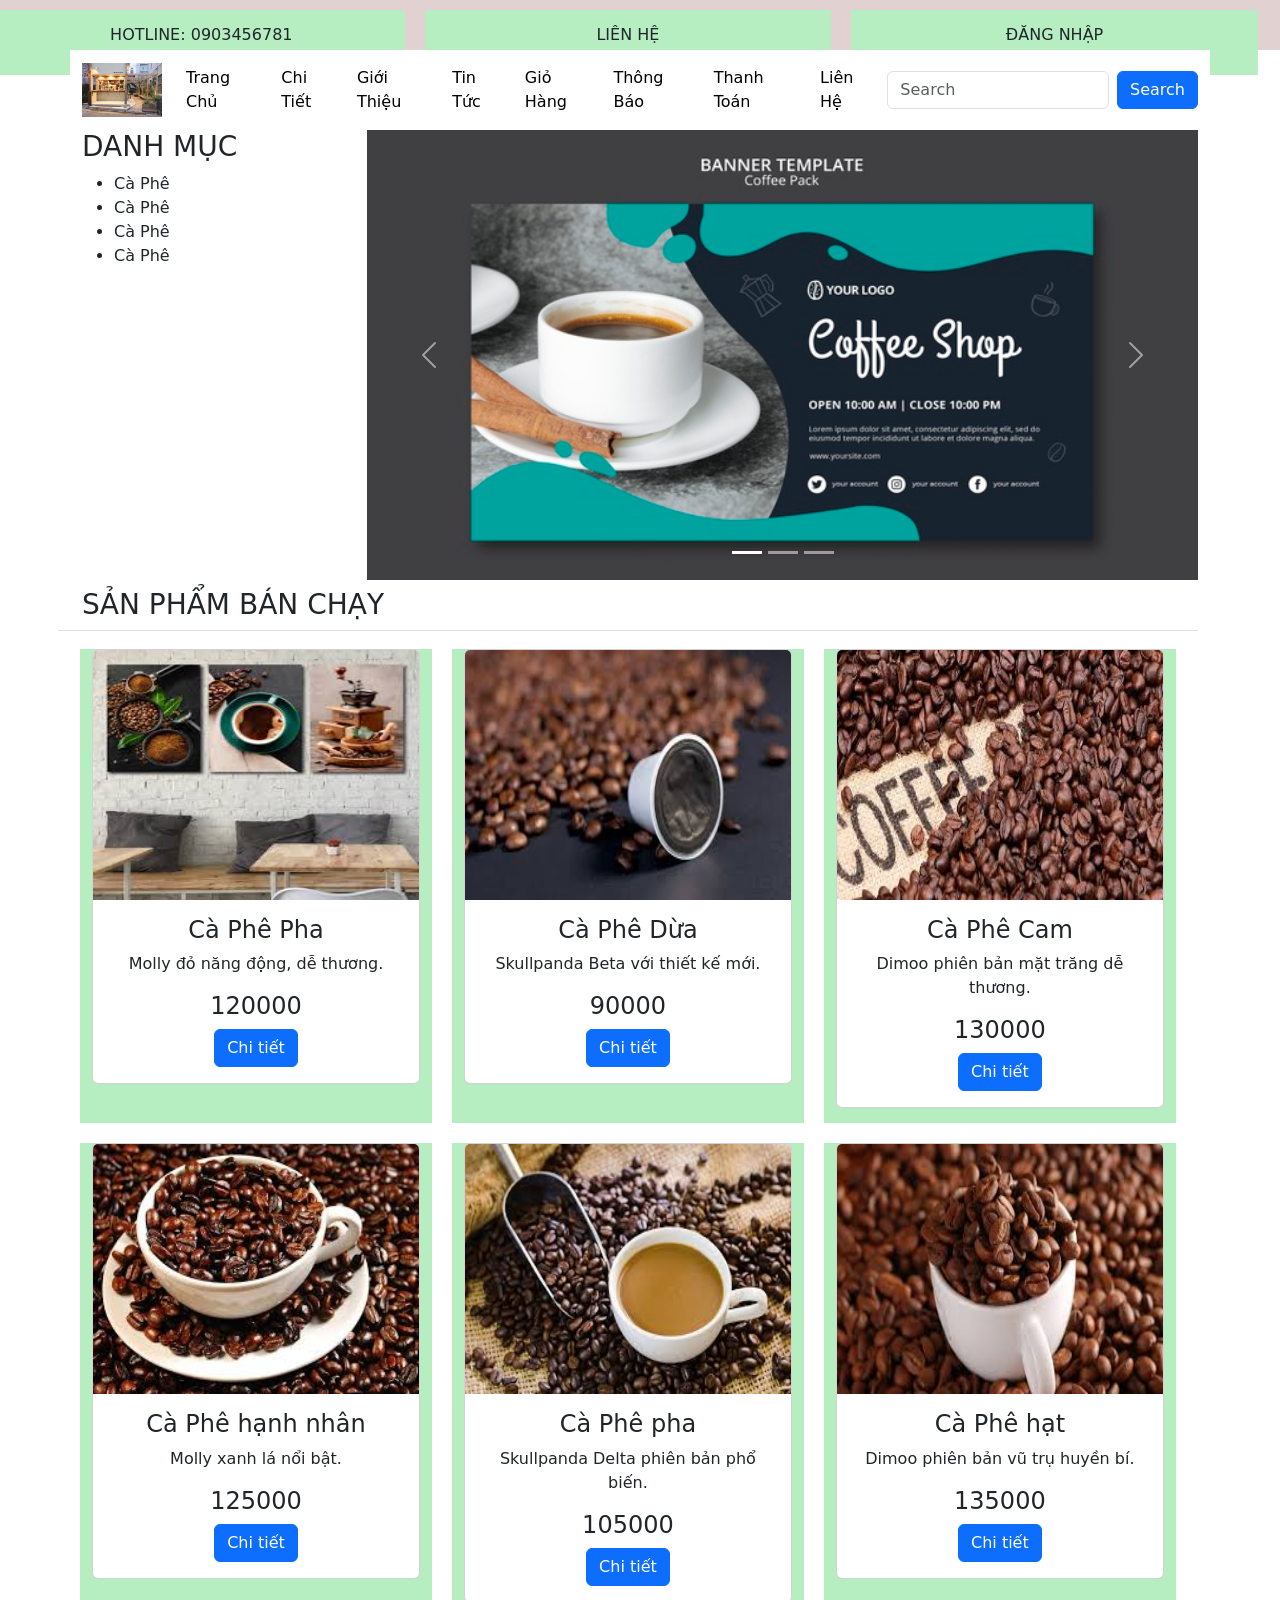
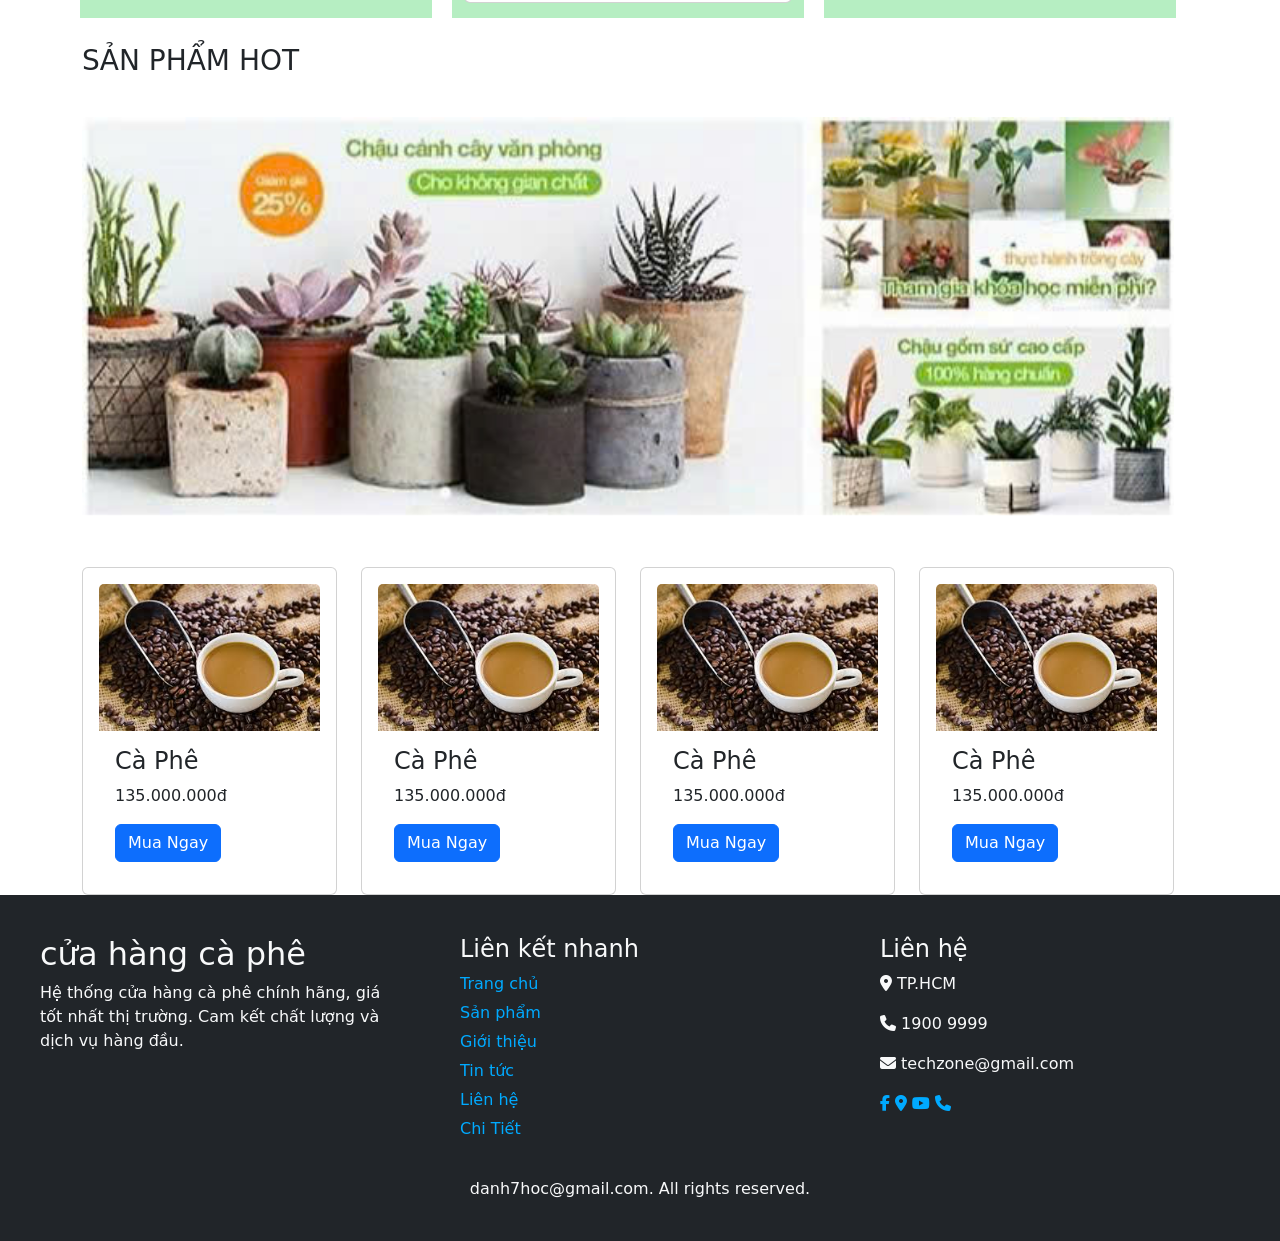
<file: index.html>
<!DOCTYPE html>
<html lang="en">

<head>
    <meta charset="UTF-8">
    <meta http-equiv="X-UA-Compatible" content="IE=edge">
    <meta name="viewport" content="width=device-width, initial-scale=1.0">
    <link href="https://cdn.jsdelivr.net/npm/bootstrap@5.3.3/dist/css/bootstrap.min.css" rel="stylesheet">
    <script src="https://cdn.jsdelivr.net/npm/bootstrap@5.3.3/dist/js/bootstrap.bundle.min.js"></script>
    <link rel="stylesheet" href="./css/style1.css">
    <link rel="stylesheet" href="https://cdnjs.cloudflare.com/ajax/libs/font-awesome/6.5.1/css/all.min.css">
    <script src="https://ajax.googleapis.com/ajax/libs/jquery/3.7.1/jquery.min.js"></script>
    <title>Document</title>
</head>

<body>

    <form action="" id="login" class="p-4">
        <div class="x">
            x
        </div>
        <div class="row text-center">
            <h2>Đăng Nhập</h2>
        </div>
        <label for="">Tài khoản</label>
        <input type="text" style="width: 100%;">

        <label for="">Password</label>
        <input type="password" style="width: 100%;">
        <div class="row text-center mt-3">
            <div class="div"> <button style="width: 150px;" class="btn btn-dark">Đăng Nhập</button></div>
        </div>
    </form>

    <header>
        <div class="row frame-header">
            <div class="row">
                <div class="col-md-4 cch text-center">HOTLINE: 0903456781</div>
                <div class="col-md-4 cch text-center">LIÊN HỆ</div>
                <div class="col-md-4 cch text-center" id="btn-login">ĐĂNG NHẬP</div>
            </div>
        </div>
    </header>

    <div class="container">
        <div class="row">
            <nav class="navbar navbar-expand-sm navbar-dark bg-body">
                <div class="container-fluid">
                    <a class="navbar-brand" href="javascript:void(0)"><img src="./images/nnnnnnn.jpg" alt=""
                            style="width:80px"></a>
                    <button class="navbar-toggler" type="button" data-bs-toggle="collapse" data-bs-target="#mynavbar">
                        <span class="navbar-toggler-icon"></span>
                    </button>
                    <div class="collapse navbar-collapse" id="mynavbar">
                        <ul class="navbar-nav me-auto">
                            <li class="nav-item">
                                <a class="nav-link text-black" href="index.html">Trang Chủ</a>
                            </li>
                            <li class="nav-item">
                                <a class="nav-link text-black" href="chitiet.html">Chi Tiết</a>
                            </li>
                            <li class="nav-item">
                                <a class="nav-link text-black" href="gioithieuu.html">Giới Thiệu</a>
                            </li>
                            <li class="nav-item">
                                <a class="nav-link text-black" href="tintuc.html">Tin Tức</a>
                            </li>
                            <li class="nav-item">
                                <a class="nav-link text-black" href="gioihang.html">Giỏ Hàng</a>
                            </li>
                            <li class="nav-item">
                                <a class="nav-link text-black" href="thongbao.html">Thông Báo</a>
                            </li>
                            <li class="nav-item">
                                <a class="nav-link text-black" href="thanhtoan.html">Thanh Toán</a>
                            </li>
                            <li class="nav-item">
                                <a class="nav-link text-black" href="lienhe.html">Liên Hệ</a>
                            </li>
                        </ul>
                        <form class="d-flex">
                            <input class="form-control me-2" type="text" placeholder="Search">
                            <button class="btn btn-primary" type="button">Search</button>
                        </form>
                    </div>
                </div>
            </nav>
        </div>



        <div class="row">
            <div class="col-md-3 frame-danhmuc">
                <h3>DANH MỤC</h3>
                <ul>

                    <li>Cà Phê
                        <ul>
                            <li>cà phê</li>
                            <li>Cà phê</li>
                            <li>cà phê</li>
                        </ul>
                    </li>


                    <li>Cà Phê
                        <ul>
                            <li>cà phê</li>
                            <li>Cà phê</li>
                            <li>cà phê</li>
                        </ul>
                    </li>


                    <li>Cà Phê
                        <ul>
                            <li>cà phê</li>
                            <li>Cà phê</li>
                            <li>cà phê</li>
                        </ul>
                    </li>


                    <li>Cà Phê
                        <ul>
                            <li>cà phê</li>
                            <li>Cà phê</li>
                            <li>cà phê</li>
                        </ul>
                    </li>

                </ul>
            </div>
            <div class="col-md-9 frame-danhmuc">
                <!-- Carousel -->
                <div id="demo" class="carousel slide" data-bs-ride="carousel">

                    <!-- Indicators/dots -->
                    <div class="carousel-indicators">
                        <button type="button" data-bs-target="#demo" data-bs-slide-to="0" class="active"></button>
                        <button type="button" data-bs-target="#demo" data-bs-slide-to="1"></button>
                        <button type="button" data-bs-target="#demo" data-bs-slide-to="2"></button>
                    </div>

                    <!-- The slideshow/carousel -->
                    <div class="carousel-inner banner">
                        <div class="carousel-item active">
                            <img src="./images/banner1.jpg" alt="Los Angeles">
                        </div>
                        <div class="carousel-item">
                            <img src="./images/banner2.jpg" alt="Chicago">
                        </div>
                        <div class="carousel-item">
                            <img src="./images/banner3.jpg" alt="New York">
                        </div>
                    </div>

                    <!-- Left and right controls/icons -->
                    <button class="carousel-control-prev" type="button" data-bs-target="#demo" data-bs-slide="prev">
                        <span class="carousel-control-prev-icon"></span>
                    </button>
                    <button class="carousel-control-next" type="button" data-bs-target="#demo" data-bs-slide="next">
                        <span class="carousel-control-next-icon"></span>
                    </button>
                </div>
            </div>

            <div class="row my-2 border-bottom">
                <h3>SẢN PHẨM BÁN CHẠY</h3>
            </div>
            <div class="row" id="spbc"></div>


            <div class="row my-3">
                <h3>SẢN PHẨM HOT</h3>
            </div>

            <div class="row">
                <div class="carousel-inner banner mt-3">
                    <div class="carousel-item active">
                        <img src="images/banner5.jpg" alt="Los Angeles" style="width: 100%; height: 200%">
                    </div>
                </div>
                <div class="col-md-3">
                    <div class="card p-3">
                        <img class="card-img-top" src="./images/10.jpg" alt="Card image">
                        <div class="card-body">
                            <h4 class="card-title">Cà Phê</h4>
                            <p class="card-text">135.000.000đ</p>
                            <a href="#" class="btn btn-primary">Mua Ngay</a>
                        </div>
                    </div>
                </div>

                <div class="col-md-3">
                    <div class="card p-3">
                        <img class="card-img-top" src="./images/10.jpg" alt="Card image">
                        <div class="card-body">
                            <h4 class="card-title">Cà Phê</h4>
                            <p class="card-text">135.000.000đ</p>
                            <a href="#" class="btn btn-primary">Mua Ngay</a>
                        </div>
                    </div>
                </div>

                <div class="col-md-3">
                    <div class="card p-3">
                        <img class="card-img-top" src="./images/10.jpg" alt="Card image">
                        <div class="card-body">
                            <h4 class="card-title">Cà Phê</h4>
                            <p class="card-text">135.000.000đ</p>
                            <a href="#" class="btn btn-primary">Mua Ngay</a>
                        </div>
                    </div>
                </div>

                <div class="col-md-3">
                    <div class="card p-3">
                        <img class="card-img-top" src="./images/10.jpg" alt="Card image">
                        <div class="card-body">
                            <h4 class="card-title">Cà Phê</h4>
                            <p class="card-text">135.000.000đ</p>
                            <a href="#" class="btn btn-primary">Mua Ngay</a>
                        </div>
                    </div>
                </div>
            </div>

        </div>
    </div>
    <footer class="footer bg-dark text-light">
        <div class="footer-container">


            <div class="footer-col">
                <h2>cửa hàng cà phê</h2>
                <p>
                    Hệ thống cửa hàng cà phê chính hãng,
                    giá tốt nhất thị trường. Cam kết chất lượng
                    và dịch vụ hàng đầu.
                </p>
            </div>


            <div class="footer-col">
                <h4>Liên kết nhanh</h4>
                <ul>
                    <li><a href="#">Trang chủ</a></li>
                    <li><a href="#">Sản phẩm</a></li>
                    <li><a href="#">Giới thiệu</a></li>
                    <li><a href="#">Tin tức</a></li>
                    <li><a href="#">Liên hệ</a></li>
                    <li><a href="#">Chi Tiết</a></li>
                </ul>
            </div>


            <div class="footer-col">
                <h4>Liên hệ</h4>
                <p><i class="fa-solid fa-location-dot"></i> TP.HCM</p>
                <p><i class="fa-solid fa-phone"></i> 1900 9999</p>
                <p><i class="fa-solid fa-envelope"></i> techzone@gmail.com</p>

                <div class="social">
                    <a href="https://www.facebook.com/share/1AgrMuUcRa/?mibextid=wwXIfr"><i
                            class="fa-brands fa-facebook-f"></i></a>
                    <a href="https://www.google.com/maps?q=Trường+Cao+đẳng+Kinh+tế+-+Kỹ+thuật+TP.HCM"><i
                            class="fa-solid fa-location-dot"></i></a>
                    <a href="https://zalo.me/84772999036"><i class="fa-brands fa-youtube"></i></a>
                    <a href="tel:+84902370650"><i class="fa-solid fa-phone"></i></a>
                </div>
            </div>

        </div>

        <div class="footer-bottom">
            danh7hoc@gmail.com. All rights reserved.
        </div>
    </footer>

    <script>
        $(document).ready(function () {
            $(".frame-danhmuc > ul > li > ul").hide();
            $(".frame-danhmuc > ul >li").click(function () {
                $(this).children("ul").slideToggle();
            })
            $("#login").hide();

            $("#btn-login").click(function () {
                $("#login").toggle();
            })
            $(".x").click(function () {
                $("#login").hide();
            })
        })
    </script>
     <script src="js/product.js"></script>
     <script src="js/SPBC.js"></script>
     <script src="js/addCard.js"></script>


</body>

</html>
</file>
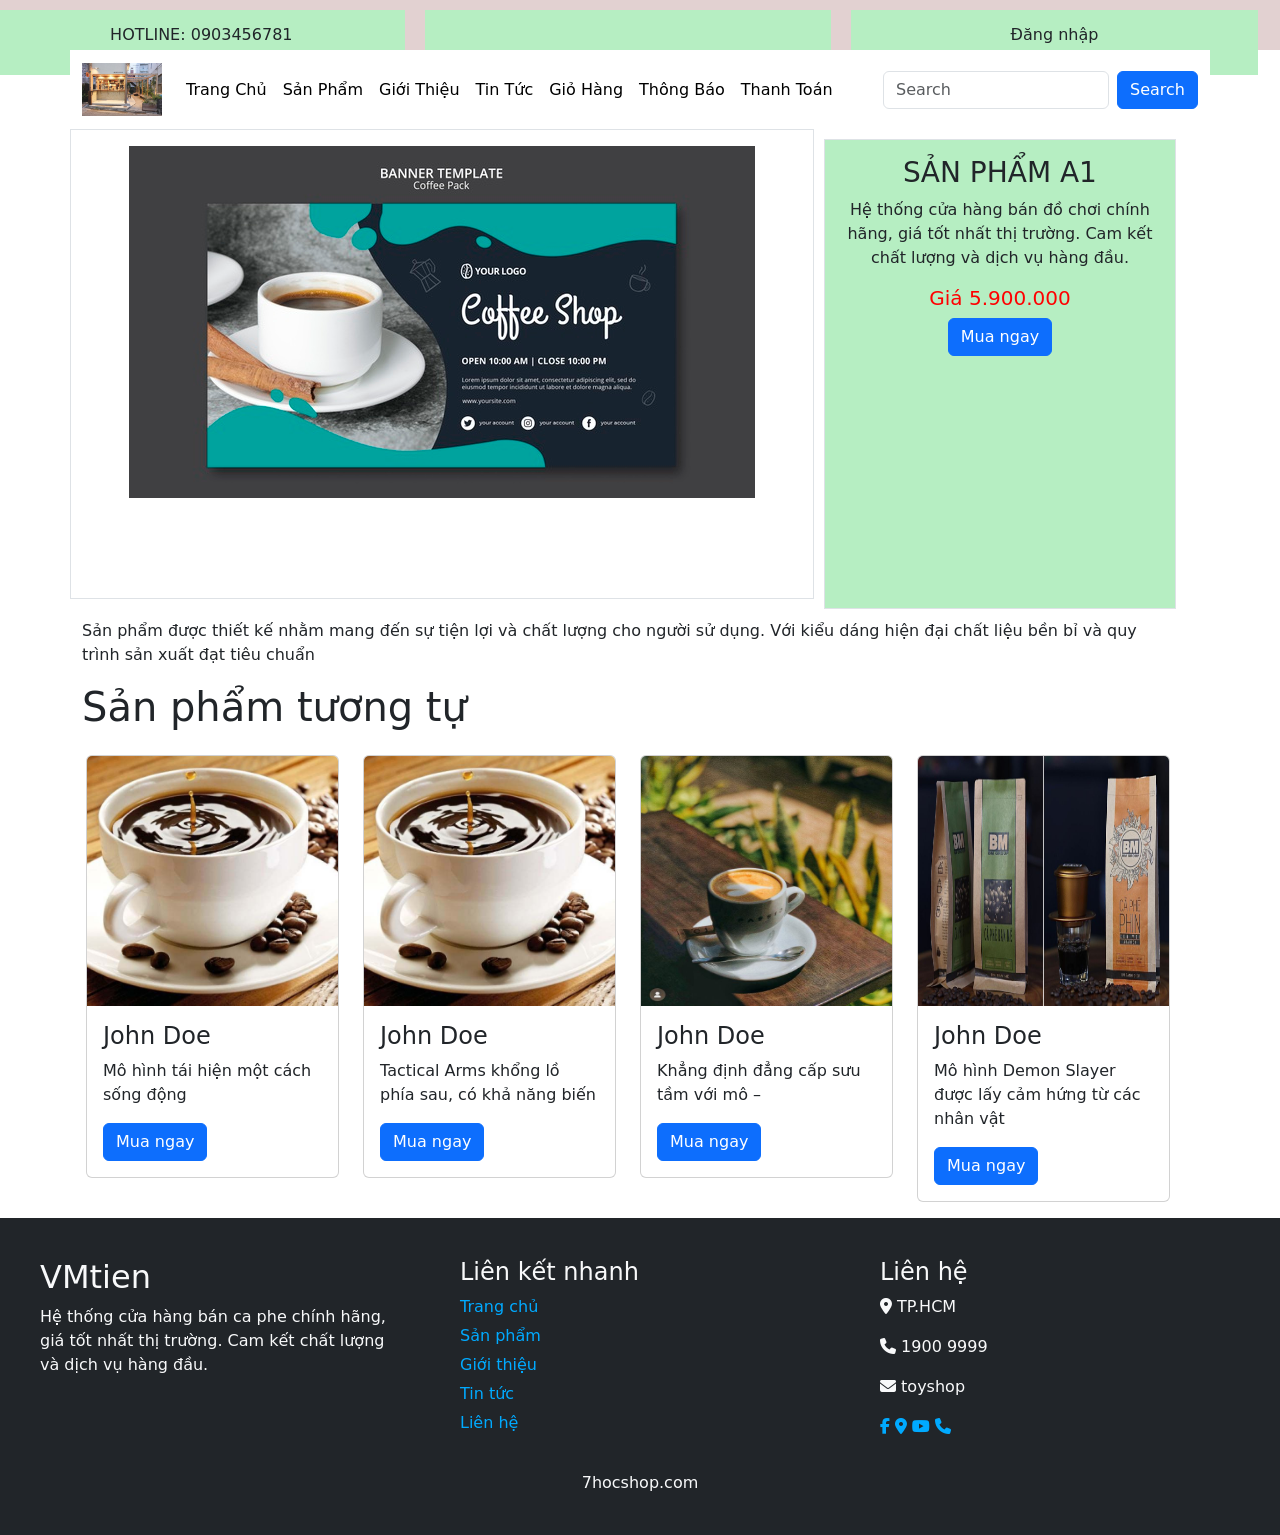
<file: detail.html>
<!DOCTYPE html>
<html lang="en">

<head>
  <meta charset="UTF-8">
  <meta http-equiv="X-UA-Compatible" content="IE=edge">
  <meta name="viewport" content="width=device-width, initial-scale=1.0">
  <link href="https://cdn.jsdelivr.net/npm/bootstrap@5.3.3/dist/css/bootstrap.min.css" rel="stylesheet">
  <script src="https://cdn.jsdelivr.net/npm/bootstrap@5.3.3/dist/js/bootstrap.bundle.min.js"></script>
  <link rel="stylesheet" href="./css/style1.css">
  <link rel="stylesheet" href="https://cdnjs.cloudflare.com/ajax/libs/font-awesome/6.5.1/css/all.min.css">
  <script src="https://ajax.googleapis.com/ajax/libs/jquery/3.7.1/jquery.min.js"></script>
  <title>Document</title>
</head>

<body>
  <form action="" id="login" class="p-4">
    <div class="x">
      x
    </div>
    <div class="row text-center">
      <h2>Đăng Nhập</h2>
    </div>
    <label for="">Tài khoản</label>
    <input type="text" style="width: 100%;">

    <label for="">Password</label>
    <input type="password" style="width: 100%;">
    <div class="row text-center mt-3">
      <div class="div"> <button style="width: 150px;" class="btn btn-dark">Đăng Nhập</button></div>
    </div>
  </form>
  <header>
    <div class="row frame-header">
      <div class="row">
        <div class="col-md-4 cch text-center">HOTLINE: 0903456781</div>
        <div class="col-md-4 cch text-center"></div>
        <div class="col-md-4 cch text-center " id="btn-login">Đăng nhập</div>
      </div>
    </div>
  </header>

  <div class="container">
    <div class="row">
      <nav class="navbar navbar-expand-sm navbar-dark bg-body">
        <div class="container-fluid">
          <a class="navbar-brand" href="javascript:void(0)"><img src="./images/nnnnnnn.jpg" alt="" style="width:80px"></a>
          <button class="navbar-toggler" type="button" data-bs-toggle="collapse" data-bs-target="#mynavbar">
            <span class="navbar-toggler-icon"></span>
          </button>
          <div class="collapse navbar-collapse" id="mynavbar">
            <ul class="navbar-nav me-auto">
              <li class="nav-item">
                <a class="nav-link text-black" href="index.html">Trang Chủ</a>
              </li>
              <li class="nav-item">
                <a class="nav-link text-black" href="javascript:void(0)">Sản Phẩm</a>
              </li>
              <li class="nav-item">
                <a class="nav-link text-black" href="./gioithieu.html">Giới Thiệu</a>
              </li>
              <li class="nav-item">
                <a class="nav-link text-black" href="./tintuc.html">Tin Tức</a>
              </li>
              <li class="nav-item">
                <a class="nav-link text-black" href="./giohang.html">Giỏ Hàng</a>
              </li>
              <li class="nav-item">
                <a class="nav-link text-black" href="javascript:void(0)">Thông Báo</a>
              </li>
              <li class="nav-item">
                <a class="nav-link text-black" href="javascript:void(0)">Thanh Toán</a>
              </li>

            </ul>
            <form class="d-flex">
              <input class="form-control me-2" type="text" placeholder="Search">
              <button class="btn btn-primary" type="button">Search</button>
            </form>
          </div>
        </div>
      </nav>

      <div class="row">
        <div class="col-md-8 border text-center p-3" style="height: 470px;">
          <div class="hinhlon">
            <img src="./images/banner1.jpg" alt="" id="hienthi">
          </div>
        </div>

        <div class="col-md-4 border p-3" style="height: 470px">
          <h3 id="tensp">SẢN PHẨM A1</h3>
          <p> Hệ thống cửa hàng bán đồ chơi chính hãng,
            giá tốt nhất thị trường. Cam kết chất lượng
            và dịch vụ hàng đầu.</p>
          <h5 style="color: red" id="gia">Giá 5.900.000</h5>
          <button class="btn btn-primary">Mua ngay</button>
        </div>
      </div>
      <div class="row">
        <p>Sản phẩm được thiết kế nhằm mang đến sự tiện lợi và chất lượng cho người sử dụng. Với kiểu dáng hiện đại
          chất liệu bền bỉ và quy trình sản xuất đạt tiêu chuẩn
        </p>
      </div>
      <div class="row">
        <h1>Sản phẩm tương tự</h1>
      </div>

      <div class="row p-3">
        <div class="col-md-3">
          <div class="card" >
            <img class="card-img-top" src="./images/caphe2.jpg" style="width: 100%; height:250px">
            <div class="card-body">
              <h4 class="card-title">John Doe</h4>
              <p class="card-text">Mô hình tái hiện một cách sống động </p>
              <button type="button" class="btn btn-primary">Mua ngay</button>
            </div>
          </div>
        </div>

        <div class="col-md-3 ">
          <div class="card" >
            <img class="card-img-top" src="./images/caphe2.jpg" style="width: 100%; height:250px">
            <div class="card-body">
              <h4 class="card-title">John Doe</h4>
              <p class="card-text">Tactical Arms khổng lồ phía sau, có khả năng biến </p>
              <button type="button" class="btn btn-primary">Mua ngay</button>
            </div>
          </div>
        </div>
        <div class="col-md-3">
          <div class="card">
            <img class="card-img-top" src="./images/caphe3.jpg" style="width: 100%; height:250px">
            <div class="card-body">
              <h4 class="card-title">John Doe</h4>
              <p class="card-text">Khẳng định đẳng cấp sưu tầm với mô  – </p>
              <button type="button" class="btn btn-primary">Mua ngay</button>
            </div>
          </div>
        </div>
        <div class="col-md-3">
          <div class="card">
            <img class="card-img-top" src="./images/caphe4.jpg" style="width: 100%; height:250px">
            <div class="card-body">
              <h4 class="card-title">John Doe</h4>
              <p class="card-text">Mô hình Demon Slayer được lấy cảm hứng từ các nhân vật </p>
              <button type="button" class="btn btn-primary">Mua ngay</button>
            </div>
          </div>
        </div>
      </div>

    </div>
  </div>
  <script>
    $(document).ready(function () {
      $(".frame").click(function () {
        const hinh = $(this).children("img").attr("src");
        $("#hienthi").attr("src", hinh)

      })
    })
  </script>
  <footer class="footer bg-dark text-light">
    <div class="footer-container">


      <div class="footer-col">
        <h2>VMtien</h2>
        <p>
          Hệ thống cửa hàng bán ca phe chính hãng,
          giá tốt nhất thị trường. Cam kết chất lượng
          và dịch vụ hàng đầu.
        </p>
      </div>


      <div class="footer-col">
        <h4>Liên kết nhanh</h4>
        <ul>
          <li><a href="trangchu.html">Trang chủ</a></li>
          <li><a href="#">Sản phẩm</a></li>
          <li><a href="#">Giới thiệu</a></li>
          <li><a href="#">Tin tức</a></li>
          <li><a href="#">Liên hệ</a></li>
        </ul>
      </div>


      <div class="footer-col">
        <h4>Liên hệ</h4>
        <p><i class="fa-solid fa-location-dot"></i> TP.HCM</p>
        <p><i class="fa-solid fa-phone"></i> 1900 9999</p>
        <p><i class="fa-solid fa-envelope"></i> toyshop</p>

        <div class="social">
          <a href="https://www.facebook.com/share/1AgrMuUcRa/?mibextid=wwXIfr"><i
              class="fa-brands fa-facebook-f"></i></a>
          <a href="https://www.google.com/maps?q=Trường+Cao+đẳng+Kinh+tế+-+Kỹ+thuật+TP.HCM"><i
              class="fa-solid fa-location-dot"></i></a>
          <a href="https://zalo.me/84772999036"><i class="fa-brands fa-youtube"></i></a>
          <a href="tel:+84902370650"><i class="fa-solid fa-phone"></i></a>
        </div>
      </div>

    </div>

    <div class="footer-bottom">7hocshop.com
    </div>
  </footer>
  <script>
    $(document).ready(function () {
      $(".frame-danhmuc > ul > li > ul").hide();
      $(".frame-danhmuc > ul > li ").click(function () {
        $(this).children("ul").slideToggle();
})

      $("#login").hide();
      $("#btn-login").click(function () {
        $("#login").toggle();
      })

      $(".x").click(function () {
        $("#login").hide();
      })

    })
  </script>

  <script src="./js/product.js"></script>
  <script>
     let currentUrl = window.location.href;
        let url = new URL(currentUrl);

        let id = Number(url.searchParams.get("id")); // ép kiểu

        let vt = sanpham.findIndex(sp => sp.id === id);

        var obj = null;

        if (vt !== -1) {
            obj = sanpham[vt];

            document.getElementById("hienthi").src = `./images/${obj.image}`;
            document.getElementById("tensp").innerText = obj.name;
        } else {
            console.log("Không tìm thấy sản phẩm");
        }

  </script>

</body>

</html>
</file>
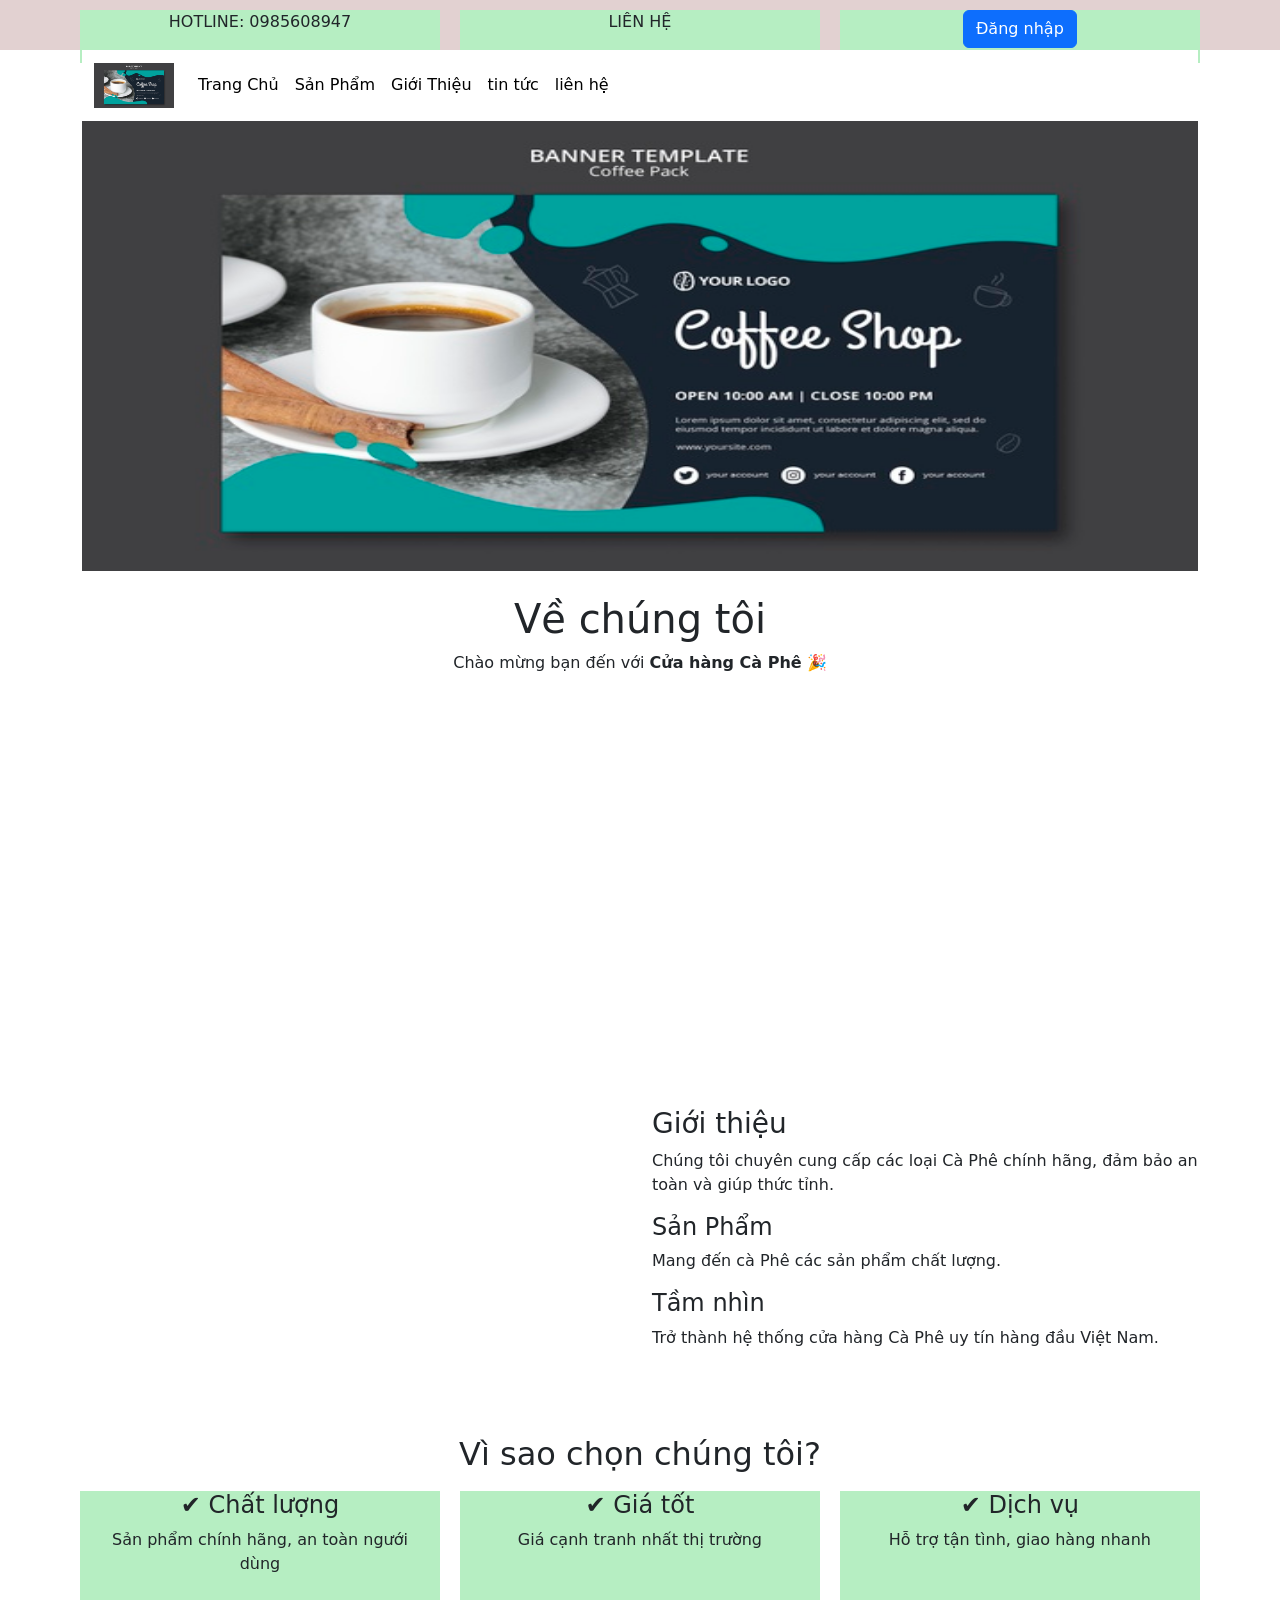
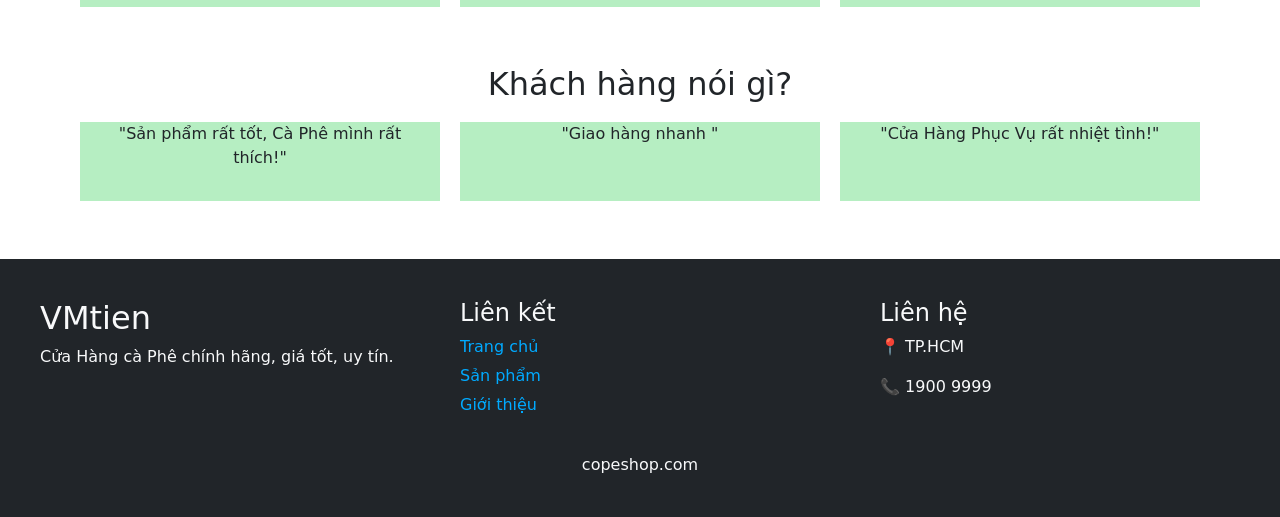
<file: gioithieuu.html>
<!DOCTYPE html>
<html lang="vi">

<head>
  <meta charset="UTF-8">
  <title>Giới thiệu</title>

  <!-- Bootstrap + CSS -->
  <link href="https://cdn.jsdelivr.net/npm/bootstrap@5.3.3/dist/css/bootstrap.min.css" rel="stylesheet">
  <link rel="stylesheet" href="./css/style1.css">
  <script src="https://ajax.googleapis.com/ajax/libs/jquery/3.7.1/jquery.min.js"></script>

  <style>
    #login {
      width: 400px;
      min-height: 200px;
      border: 1px solid grey;
    }
  </style>
</head>

<body>
  <style>
    #login1 {
      width: 400px;
      min-height: 200px;
      border: 1px solid gray;
      padding: 30px;
      position: absolute;
      left: calc(50% - 200px);
      z-index: 50;
      background-color: aliceblue;
      top: 20%;
      display: none;
    }

    .close1 {
      position: absolute;
      top: 10px;
      right: 10px;
    }
  </style>

  <title>Giới thiệu</title>
  </head>

  <body>
    <form action="" id="login1">
      <div class="close1">X</div>
      <h1>Đăng nhập</h1>

      <div class="fm my-3">
        <input type="text" class="w-100" placeholder="user" id="user">
      </div>

      <div class="fm">
        <input type="password" class="w-100" placeholder="password" id="password">
      </div>

      <div class="w-100 text-center mt-3">
        <button class="btn btn-primary" id="submit">Đăng nhập</button>
      </div>

    </form>

    <!-- HEADER -->
    <div class="frame-header">
      <div class="container">
        <div class="row text-center">

          <div class="col-md-4">
            HOTLINE: 0985608947
          </div>

          <div class="col-md-4">
            LIÊN HỆ
          </div>

          <div class="col-md-4">
            <button class="btn btn-primary" id="dangnhap">Đăng nhập</button>
          </div>

        </div>
      </div>
    </div>

    <!-- NAVBAR -->
    <div class="container">
      <nav class="navbar navbar-expand-sm navbar-dark bg-body">
        <div class="container-fluid">
          <a class="navbar-brand"><img src="./images/banner1.jpg" style="width:80px"></a>

          <div class="collapse navbar-collapse">
            <ul class="navbar-nav me-auto">
              <li class="nav-item">
                <a class="nav-link text-black" href="./trangchu.html">Trang Chủ</a>
              </li>
              <li class="nav-item">
                <a class="nav-link text-black" href="#">Sản Phẩm</a>
              </li>
              <li class="nav-item">
                <a class="nav-link text-black active" href="#">Giới Thiệu</a>
              </li>
              <li class="nav-item">
                <a class="nav-link text-black" href="./tintuc.html">tin tức</a>
              </li>
              <li class="nav-item">
                <a class="nav-link text-black active" href="./lienhe.html">liên hệ</a>
              </li>

            </ul>
          </div>
        </div>
      </nav>

      <!-- BANNER -->
      <div class="banner">
        <img src="./images/banner1.jpg" alt="">
      </div>

      <!-- NỘI DUNG GIỚI THIỆU -->
      <div class="row mt-4">
        <div class="col-md-12 text-center">
          <h1>Về chúng tôi</h1>
          <p>
            Chào mừng bạn đến với <b>Cửa hàng Cà Phê</b> 🎉
          </p>
          <div class="row">
            <iframe width="600px" height="400px" src="https://www.youtube.com/embed/B7kAvXTlsi4?si=veAHiEln7KS_pd5o"
              title="YouTube video player" frameborder="0"
              allow="accelerometer; autoplay; clipboard-write; encrypted-media; gyroscope; picture-in-picture; web-share"
              referrerpolicy="strict-origin-when-cross-origin" allowfullscreen></iframe>
          </div>
        </div>
      </div>

      <!-- GIỚI THIỆU CHUNG -->
      <div class="row mt-3">
        <div class="col-md-6">
          <video src="images/motion_2.0-fast_Create_a_dynamic_animation_where_the_initial_form_maintains_its_integrity_throug-0.mp4" style="width: 100%;" autoplay loop></video>
        </div>
        <div class="col-md-6">
          <h3>Giới thiệu</h3>
          <p>
            Chúng tôi chuyên cung cấp các loại Cà Phê chính hãng, 
            đảm bảo an toàn và giúp thức tỉnh.
          </p>

          <h4>Sản Phẩm</h4>
          <p>
            Mang đến cà Phê các sản phẩm chất lượng.
          </p>

          <h4>Tầm nhìn</h4>
          <p>
            Trở thành hệ thống cửa hàng Cà Phê uy tín hàng đầu Việt Nam.
          </p>
        </div>
      </div>

      <!-- ĐIỂM NỔI BẬT -->
      <div class="row mt-5 text-center">
        <h2>Vì sao chọn chúng tôi?</h2>

        <div class="col-md-4">
          <h4>✔ Chất lượng</h4>
          <p>Sản phẩm chính hãng, an toàn ngưới dùng</p>
        </div>

        <div class="col-md-4">
          <h4>✔ Giá tốt</h4>
          <p>Giá cạnh tranh nhất thị trường</p>
        </div>

        <div class="col-md-4">
          <h4>✔ Dịch vụ</h4>
          <p>Hỗ trợ tận tình, giao hàng nhanh</p>
        </div>
      </div>

      <!-- KHÁCH HÀNG -->
      <div class="row mt-5 text-center">
        <h2>Khách hàng nói gì?</h2>

        <div class="col-md-4">
          <p>"Sản phẩm rất tốt, Cà Phê mình rất thích!"</p>
        </div>

        <div class="col-md-4">
          <p>"Giao hàng nhanh "</p>
        </div>

        <div class="col-md-4">
          <p>"Cửa Hàng Phục Vụ rất nhiệt tình!"</p>
        </div>
      </div>

    </div>

    <!-- FOOTER -->
    <footer class="footer bg-dark text-light mt-5">
      <div class="footer-container">

        <div class="footer-col">
          <h2>VMtien</h2>
          <p>Cửa Hàng cà Phê chính hãng, giá tốt, uy tín.</p>
        </div>

        <div class="footer-col">
          <h4>Liên kết</h4>
          <ul>
            <li><a href="./produc.html">Trang chủ</a></li>
            <li><a href="#">Sản phẩm</a></li>
            <li><a href="#">Giới thiệu</a></li>
          </ul>
        </div>

        <div class="footer-col">
          <h4>Liên hệ</h4>
          <p>📍 TP.HCM</p>
          <p>📞 1900 9999</p>
        </div>

      </div>

      <div class="footer-bottom">copeshop.com</div>

      <script>
        $(document).ready(function () {
          $("#dangnhap").click(function () {
            $("#login1").toggle()
          })

          $(".close1").click(function () {
            $("#login1").hide()
          })
        });

        // kiem tra dang nhap
        $(document).ready(function () {
          $("#submit").click(function () {
            event.preventDefault();

            let user = $("#user").val();
            let password = $("#password").val();

            console.log(user);
            console.log(password);

            if (user == "" || password == "") {
              alert("ban chua nhap user và password")
            } else {
              if (user == "admin" && password == "1234") {
                alert("ban da dang nhap thanh cong")
              }
            }



          })



        });
      </script>
    </footer>

  </body>

</html>
</file>
<file: css/style1.css>
.frame-header{
    height: 50px;
    background-color: rgb(226, 209, 209);
}

.frame-danhmuc{
    height: 450px;
}
.banner{
    height: 450px;
    width: 100%;
}
.banner img{
    width: 100%;
    height: 450px;
}
.cch{
    line-height: 50px;
}
.footer{
    background:#000;
    color:white;
    padding:40px 0;
}

.footer-container{
    max-width:1200px;
    margin:auto;
    display:flex;
    justify-content:space-between;
    flex-wrap:wrap;
}

.footer-col{
    width:30%;
}

.footer-col ul{
    list-style:none;
    padding:0;
}

.footer-col ul li{
    margin:5px 0;
}

.footer-col a{
    color:#00aaff;
    text-decoration:none;
}

.footer-bottom{
    text-align:center;
    margin-top:20px;
}
.col-md-4{
    width: calc(33.33% - 20px);
    margin: 10px;
    padding-bottom: 15px;
    background-color: rgb(182, 238, 194);
    text-align: center;
    
}

.col-md-4 img{
    width: 100%;
    height: 250px;
}
ul li {
    cursor: pointer;
}
#login{
    width: 400px;
    height: 250px;
    background-color: antiquewhite;
    position: absolute;
    top: 10%;
    left: calc(50% - 200px);
z-index: 10;
border-radius: 6px;

}
.detail{
    border: 1px solid gray;
    height: 500px;
}
.fr-detail{
    width: 100px;
    height: 100px;
    border: 1px solid gray;

}
.fr-detail img{
    width: 100%;
    height: 100%;
}
</file>
